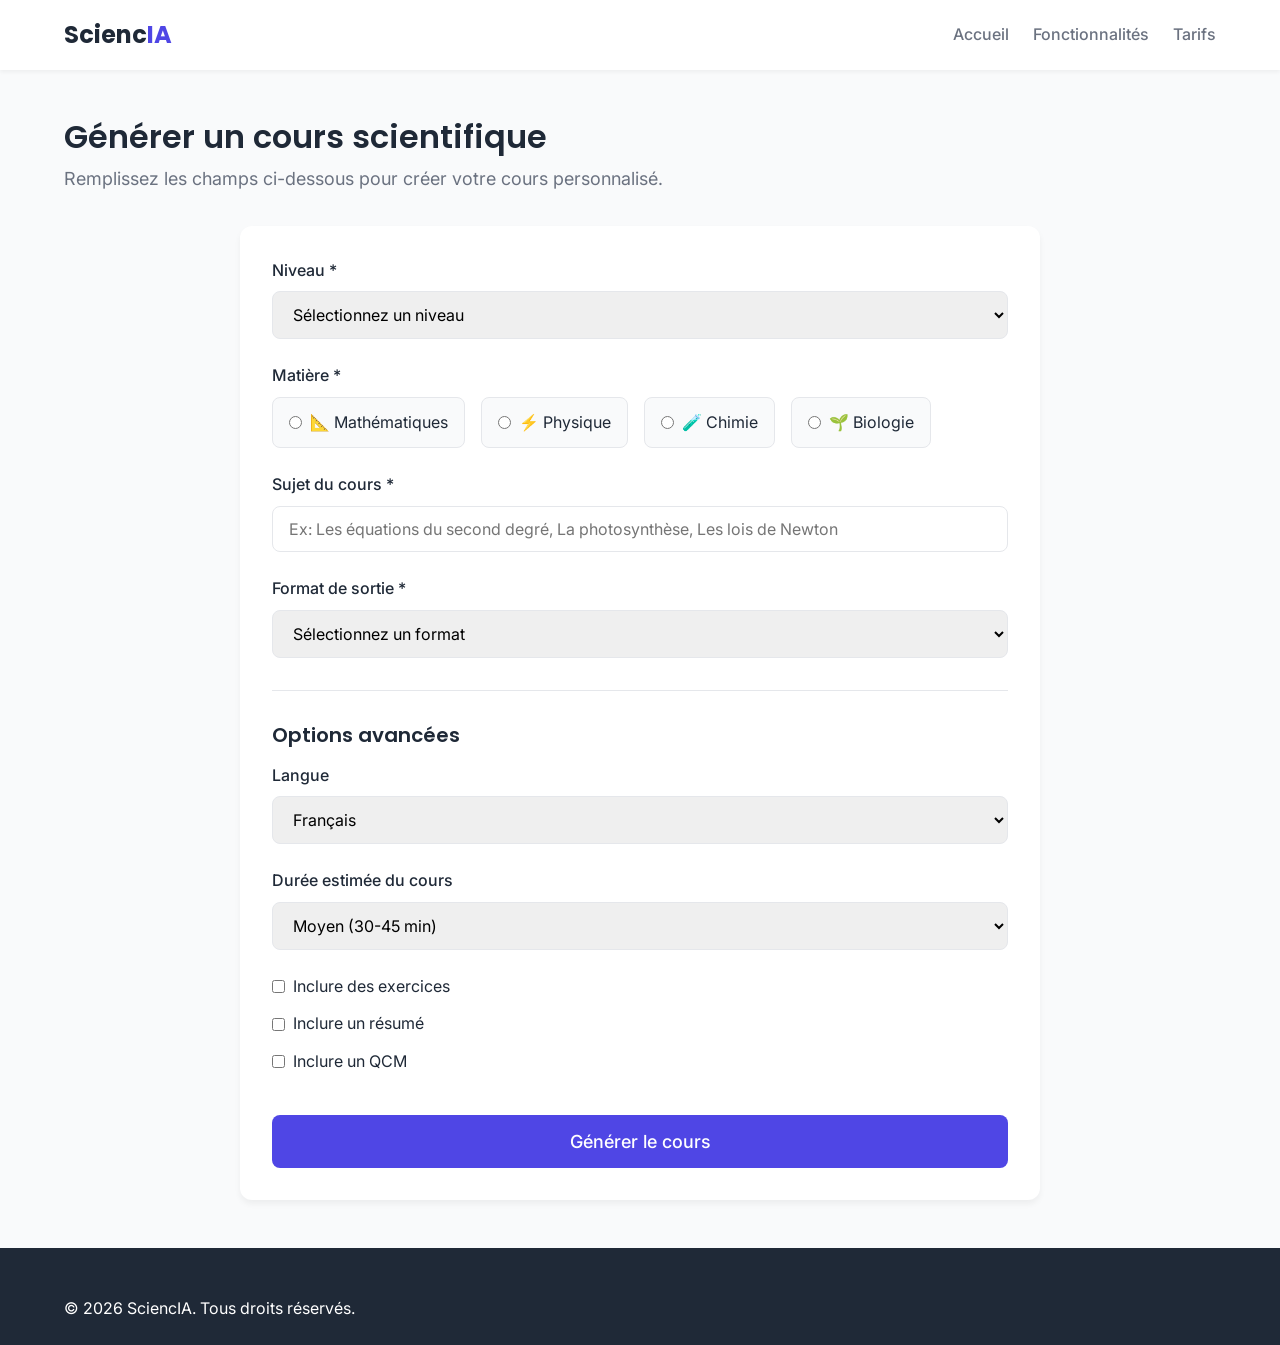
<file: generate.html>
<!DOCTYPE html>
<html lang="fr">
<head>
    <meta charset="UTF-8">
    <meta name="viewport" content="width=device-width, initial-scale=1.0">
    <title>Générer un cours - SciencIA</title>
    <link rel="stylesheet" href="styles/style.css">
    <link href="https://fonts.googleapis.com/css2?family=Poppins:wght@400;600;700&family=Inter:wght@400;500&display=swap" rel="stylesheet">
</head>
<body>
    <!-- Header -->
    <header class="header">
        <div class="container">
            <div class="logo">
                <span class="logo-text">Scienc<span class="highlight">IA</span></span>
            </div>
            <nav class="nav">
                <a href="index.html" class="nav-link">Accueil</a>
                <a href="#" class="nav-link">Fonctionnalités</a>
                <a href="#" class="nav-link">Tarifs</a>
            </nav>
        </div>
    </header>

    <!-- Main Content -->
    <main class="main-content">
        <div class="container">
            <h1 class="page-title">Générer un cours scientifique</h1>
            <p class="page-subtitle">Remplissez les champs ci-dessous pour créer votre cours personnalisé.</p>

            <form id="courseForm" class="course-form">
                <!-- Niveau -->
                <div class="form-group">
                    <label for="level" class="form-label">Niveau *</label>
                    <select id="level" class="form-select" required>
                        <option value="" disabled selected>Sélectionnez un niveau</option>
                        <option value="college">Collège</option>
                        <option value="lycee">Lycée</option>
                        <option value="universite">Université</option>
                        <option value="formation-pro">Formation Professionnelle</option>
                    </select>
                </div>

                <!-- Matière -->
                <div class="form-group">
                    <label for="subject" class="form-label">Matière *</label>
                    <div class="subject-options">
                        <label class="subject-option">
                            <input type="radio" name="subject" value="maths" required>
                            <span class="subject-label">📐 Mathématiques</span>
                        </label>
                        <label class="subject-option">
                            <input type="radio" name="subject" value="physique" required>
                            <span class="subject-label">⚡ Physique</span>
                        </label>
                        <label class="subject-option">
                            <input type="radio" name="subject" value="chimie" required>
                            <span class="subject-label">🧪 Chimie</span>
                        </label>
                        <label class="subject-option">
                            <input type="radio" name="subject" value="biologie" required>
                            <span class="subject-label">🌱 Biologie</span>
                        </label>
                    </div>
                </div>

                <!-- Sujet -->
                <div class="form-group">
                    <label for="topic" class="form-label">Sujet du cours *</label>
                    <input type="text" id="topic" class="form-input" placeholder="Ex: Les équations du second degré, La photosynthèse, Les lois de Newton" required>
                </div>

                <!-- Format -->
                <div class="form-group">
                    <label for="format" class="form-label">Format de sortie *</label>
                    <select id="format" class="form-select" required>
                        <option value="" disabled selected>Sélectionnez un format</option>
                        <option value="pdf">PDF</option>
                        <option value="word">Word (DOCX)</option>
                        <option value="ppt">PowerPoint (PPTX)</option>
                        <option value="markdown">Markdown</option>
                    </select>
                </div>

                <!-- Options avancées -->
                <div class="advanced-options">
                    <h3 class="advanced-title">Options avancées</h3>
                    <div class="form-group">
                        <label for="language" class="form-label">Langue</label>
                        <select id="language" class="form-select">
                            <option value="fr">Français</option>
                            <option value="ar">Arabe</option>
                            <option value="en">Anglais</option>
                        </select>
                    </div>
                    <div class="form-group">
                        <label for="duration" class="form-label">Durée estimée du cours</label>
                        <select id="duration" class="form-select">
                            <option value="short">Court (10-15 min)</option>
                            <option value="medium" selected>Moyen (30-45 min)</option>
                            <option value="long">Long (1h+)</option>
                        </select>
                    </div>
                    <div class="form-group checkbox-group">
                        <label class="checkbox-label">
                            <input type="checkbox" id="includeExercises">
                            <span>Inclure des exercices</span>
                        </label>
                        <label class="checkbox-label">
                            <input type="checkbox" id="includeSummary">
                            <span>Inclure un résumé</span>
                        </label>
                        <label class="checkbox-label">
                            <input type="checkbox" id="includeQCM">
                            <span>Inclure un QCM</span>
                        </label>
                    </div>
                </div>

                <!-- Bouton de génération -->
                <button type="submit" class="btn btn-primary btn-large btn-generate">
                    <span class="btn-text">Générer le cours</span>
                    <span class="btn-loading">⏳ Génération en cours...</span>
                </button>
            </form>

            <!-- Zone d'aperçu -->
            <div id="previewSection" class="preview-section" style="display: none;">
                <h2 class="preview-title">Aperçu du cours</h2>
                <div id="coursePreview" class="course-preview"></div>
                <div class="preview-actions">
                    <button id="exportBtn" class="btn btn-secondary">Exporter le cours</button>
                    <button id="editBtn" class="btn btn-outline">Modifier</button>
                </div>
            </div>
        </div>
    </main>

    <!-- Footer -->
    <footer class="footer">
        <div class="container">
            <p class="footer-text">&copy; 2026 SciencIA. Tous droits réservés.</p>
        </div>
    </footer>

    <script src="scripts/script.js"></script>
</body>
</html>
</file>
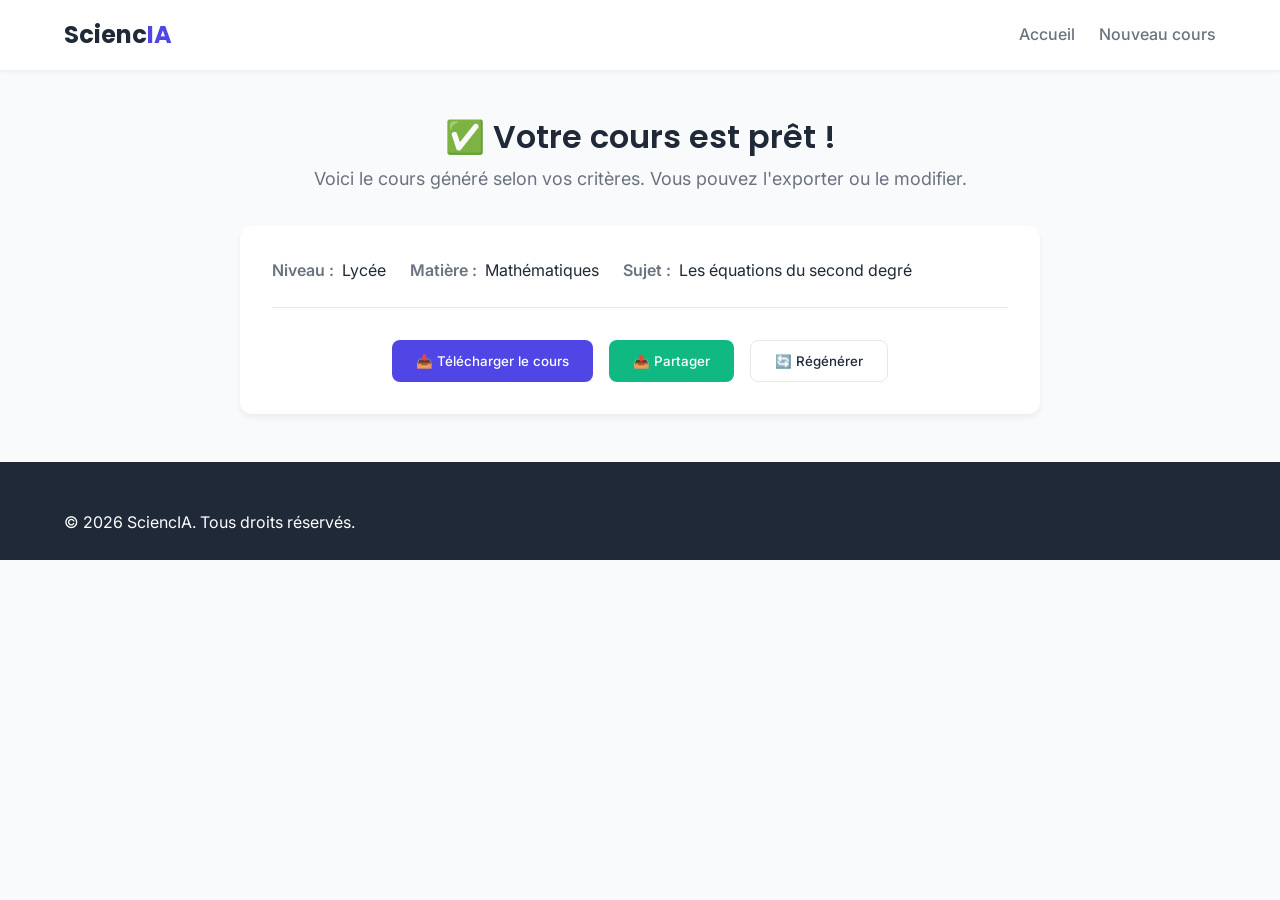
<file: result.html>
<!DOCTYPE html>
<html lang="fr">
<head>
    <meta charset="UTF-8">
    <meta name="viewport" content="width=device-width, initial-scale=1.0">
    <title>Votre cours est prêt ! - SciencIA</title>
    <link rel="stylesheet" href="styles/style.css">
    <link href="https://fonts.googleapis.com/css2?family=Poppins:wght@400;600;700&family=Inter:wght@400;500&display=swap" rel="stylesheet">
</head>
<body>
    <!-- Header -->
    <header class="header">
        <div class="container">
            <div class="logo">
                <span class="logo-text">Scienc<span class="highlight">IA</span></span>
            </div>
            <nav class="nav">
                <a href="index.html" class="nav-link">Accueil</a>
                <a href="generate.html" class="nav-link">Nouveau cours</a>
            </nav>
        </div>
    </header>

    <!-- Main Content -->
    <main class="main-content">
        <div class="container">
            <div class="result-header">
                <h1 class="page-title">✅ Votre cours est prêt !</h1>
                <p class="page-subtitle">Voici le cours généré selon vos critères. Vous pouvez l'exporter ou le modifier.</p>
            </div>

            <div class="result-card">
                <div class="result-meta">
                    <div class="meta-item">
                        <span class="meta-label">Niveau :</span>
                        <span id="resultLevel" class="meta-value">Lycée</span>
                    </div>
                    <div class="meta-item">
                        <span class="meta-label">Matière :</span>
                        <span id="resultSubject" class="meta-value">Mathématiques</span>
                    </div>
                    <div class="meta-item">
                        <span class="meta-label">Sujet :</span>
                        <span id="resultTopic" class="meta-value">Les équations du second degré</span>
                    </div>
                </div>

                <div id="courseContent" class="course-content">
                    <!-- Le contenu du cours sera inséré ici par JavaScript -->
                </div>

                <div class="result-actions">
                    <button id="downloadBtn" class="btn btn-primary">📥 Télécharger le cours</button>
                    <button id="shareBtn" class="btn btn-secondary">📤 Partager</button>
                    <button id="regenerateBtn" class="btn btn-outline">🔄 Régénérer</button>
                </div>
            </div>
        </div>
    </main>

    <!-- Footer -->
    <footer class="footer">
        <div class="container">
            <p class="footer-text">&copy; 2026 SciencIA. Tous droits réservés.</p>
        </div>
    </footer>

    <script src="scripts/script.js"></script>
</body>
</html>
</file>
<file: styles/style.css>
/* ===== Variables CSS ===== */
:root {
    --primary-color: #4F46E5;
    --primary-hover: #4338CA;
    --secondary-color: #10B981;
    --secondary-hover: #059669;
    --text-color: #1F2937;
    --text-light: #6B7280;
    --bg-color: #F9FAFB;
    --white: #FFFFFF;
    --border-color: #E5E7EB;
    --error-color: #EF4444;
    --success-color: #10B981;
    --font-primary: 'Poppins', sans-serif;
    --font-secondary: 'Inter', sans-serif;
}

/* ===== Reset et Base ===== */
* {
    margin: 0;
    padding: 0;
    box-sizing: border-box;
}

body {
    font-family: var(--font-secondary);
    color: var(--text-color);
    background-color: var(--bg-color);
    line-height: 1.6;
}

.container {
    width: 100%;
    max-width: 1200px;
    margin: 0 auto;
    padding: 0 1.5rem;
}

a {
    text-decoration: none;
    color: inherit;
}

img {
    max-width: 100%;
    height: auto;
}

/* ===== Typographie ===== */
h1, h2, h3, h4, h5, h6 {
    font-family: var(--font-primary);
    font-weight: 600;
    line-height: 1.2;
}

.highlight {
    color: var(--primary-color);
}

.hero-title {
    font-size: 2.5rem;
    margin-bottom: 1rem;
    line-height: 1.2;
}

.hero-subtitle {
    font-size: 1.125rem;
    color: var(--text-light);
    margin-bottom: 1.5rem;
    max-width: 600px;
}

.section-title {
    font-size: 2rem;
    text-align: center;
    margin-bottom: 2rem;
    color: var(--text-color);
}

.page-title {
    font-size: 2rem;
    margin-bottom: 0.5rem;
    color: var(--text-color);
}

.page-subtitle {
    font-size: 1.125rem;
    color: var(--text-light);
    margin-bottom: 2rem;
}

/* ===== Boutons ===== */
.btn {
    display: inline-flex;
    align-items: center;
    justify-content: center;
    padding: 0.75rem 1.5rem;
    border-radius: 0.5rem;
    font-weight: 500;
    transition: all 0.2s ease;
    cursor: pointer;
    border: none;
    font-family: var(--font-secondary);
}

.btn-primary {
    background-color: var(--primary-color);
    color: var(--white);
}

.btn-primary:hover {
    background-color: var(--primary-hover);
}

.btn-secondary {
    background-color: var(--secondary-color);
    color: var(--white);
}

.btn-secondary:hover {
    background-color: var(--secondary-hover);
}

.btn-outline {
    background-color: transparent;
    border: 1px solid var(--border-color);
    color: var(--text-color);
}

.btn-outline:hover {
    background-color: var(--bg-color);
    border-color: var(--primary-color);
    color: var(--primary-color);
}

.btn-large {
    padding: 1rem 2rem;
    font-size: 1.125rem;
}

.btn-generate {
    width: 100%;
    margin-top: 1rem;
}

.btn-loading {
    display: none;
}

.btn-generate.loading .btn-text {
    display: none;
}

.btn-generate.loading .btn-loading {
    display: inline;
}

/* ===== Header ===== */
.header {
    background-color: var(--white);
    box-shadow: 0 2px 4px rgba(0, 0, 0, 0.05);
    padding: 1rem 0;
    position: sticky;
    top: 0;
    z-index: 100;
}

.header .container {
    display: flex;
    justify-content: space-between;
    align-items: center;
}

.logo-text {
    font-family: var(--font-primary);
    font-size: 1.5rem;
    font-weight: 700;
    color: var(--text-color);
}

.nav {
    display: flex;
    align-items: center;
    gap: 1.5rem;
}

.nav-link {
    color: var(--text-light);
    font-weight: 500;
    transition: color 0.2s ease;
}

.nav-link:hover {
    color: var(--primary-color);
}

/* ===== Hero Section ===== */
.hero {
    padding: 4rem 0;
    background-color: var(--white);
}

.hero .container {
    display: flex;
    align-items: center;
    gap: 3rem;
}

.hero-content {
    flex: 1;
}

.hero-image {
    flex: 1;
}

.hero-img {
    border-radius: 0.75rem;
    box-shadow: 0 10px 25px rgba(0, 0, 0, 0.1);
}

/* ===== Features Section ===== */
.features {
    padding: 4rem 0;
    background-color: var(--bg-color);
}

.features-grid {
    display: grid;
    grid-template-columns: repeat(auto-fit, minmax(300px, 1fr));
    gap: 2rem;
}

.feature-card {
    background-color: var(--white);
    padding: 2rem;
    border-radius: 0.75rem;
    box-shadow: 0 4px 6px rgba(0, 0, 0, 0.05);
    text-align: center;
    transition: transform 0.2s ease, box-shadow 0.2s ease;
}

.feature-card:hover {
    transform: translateY(-5px);
    box-shadow: 0 10px 25px rgba(0, 0, 0, 0.1);
}

.feature-icon {
    font-size: 2.5rem;
    margin-bottom: 1rem;
}

.feature-title {
    font-size: 1.25rem;
    margin-bottom: 0.5rem;
    color: var(--text-color);
}

.feature-description {
    color: var(--text-light);
}

/* ===== CTA Section ===== */
.cta {
    padding: 4rem 0;
    background-color: var(--primary-color);
    color: var(--white);
    text-align: center;
}

.cta-title {
    font-size: 2rem;
    margin-bottom: 1.5rem;
}

.cta .btn-primary {
    background-color: var(--white);
    color: var(--primary-color);
}

.cta .btn-primary:hover {
    background-color: var(--bg-color);
}

/* ===== Footer ===== */
.footer {
    background-color: var(--text-color);
    color: var(--white);
    padding: 3rem 0 1.5rem;
}

.footer-content {
    display: grid;
    grid-template-columns: repeat(auto-fit, minmax(250px, 1fr));
    gap: 2rem;
    margin-bottom: 2rem;
}

.footer-logo .logo-text {
    color: var(--white);
    margin-bottom: 1rem;
    display: block;
}

.footer-logo p {
    color: var(--text-light);
    max-width: 300px;
}

.footer-links h4,
.footer-social h4 {
    font-size: 1.125rem;
    margin-bottom: 1rem;
    color: var(--white);
}

.footer-link {
    display: block;
    color: var(--text-light);
    margin-bottom: 0.5rem;
    transition: color 0.2s ease;
}

.footer-link:hover {
    color: var(--primary-color);
}

.social-icons {
    display: flex;
    gap: 1rem;
}

.social-icon {
    font-size: 1.5rem;
    transition: transform 0.2s ease;
}

.social-icon:hover {
    transform: scale(1.2);
}

.footer-bottom {
    border-top: 1px solid rgba(255, 255, 255, 0.1);
    padding-top: 1.5rem;
    text-align: center;
    color: var(--text-light);
}

/* ===== Formulaires ===== */
.main-content {
    padding: 3rem 0;
}

.course-form {
    max-width: 800px;
    margin: 0 auto;
    background-color: var(--white);
    padding: 2rem;
    border-radius: 0.75rem;
    box-shadow: 0 4px 6px rgba(0, 0, 0, 0.05);
}

.form-group {
    margin-bottom: 1.5rem;
}

.form-label {
    display: block;
    font-weight: 500;
    margin-bottom: 0.5rem;
    color: var(--text-color);
}

.form-input,
.form-select {
    width: 100%;
    padding: 0.75rem 1rem;
    border: 1px solid var(--border-color);
    border-radius: 0.5rem;
    font-size: 1rem;
    font-family: var(--font-secondary);
    transition: border-color 0.2s ease, box-shadow 0.2s ease;
}

.form-input:focus,
.form-select:focus {
    outline: none;
    border-color: var(--primary-color);
    box-shadow: 0 0 0 3px rgba(79, 70, 229, 0.1);
}

.subject-options {
    display: flex;
    flex-wrap: wrap;
    gap: 1rem;
    margin-top: 0.5rem;
}

.subject-option {
    display: flex;
    align-items: center;
    gap: 0.5rem;
    padding: 0.75rem 1rem;
    background-color: var(--bg-color);
    border-radius: 0.5rem;
    cursor: pointer;
    transition: background-color 0.2s ease, border-color 0.2s ease;
    border: 1px solid var(--border-color);
}

.subject-option:hover {
    background-color: var(--border-color);
}

.subject-option input[type="radio"] {
    accent-color: var(--primary-color);
}

.subject-option input[type="radio"]:checked + .subject-label {
    color: var(--primary-color);
}

.subject-option input[type="radio"]:checked {
    background-color: var(--primary-color);
}

.checkbox-group {
    display: flex;
    flex-direction: column;
    gap: 0.75rem;
    margin-top: 0.5rem;
}

.checkbox-label {
    display: flex;
    align-items: center;
    gap: 0.5rem;
    cursor: pointer;
}

.checkbox-label input[type="checkbox"] {
    accent-color: var(--primary-color);
}

/* ===== Advanced Options ===== */
.advanced-options {
    margin-top: 2rem;
    padding-top: 2rem;
    border-top: 1px solid var(--border-color);
}

.advanced-title {
    font-size: 1.25rem;
    margin-bottom: 1rem;
    color: var(--text-color);
}

/* ===== Preview Section ===== */
.preview-section {
    margin-top: 2rem;
    background-color: var(--white);
    padding: 2rem;
    border-radius: 0.75rem;
    box-shadow: 0 4px 6px rgba(0, 0, 0, 0.05);
}

.preview-title {
    margin-bottom: 1rem;
    color: var(--text-color);
}

.course-preview {
    background-color: var(--bg-color);
    padding: 1.5rem;
    border-radius: 0.5rem;
    min-height: 200px;
    margin-bottom: 1.5rem;
    overflow-x: auto;
}

.preview-actions {
    display: flex;
    gap: 1rem;
}

/* ===== Result Page ===== */
.result-header {
    text-align: center;
    margin-bottom: 2rem;
}

.result-card {
    max-width: 800px;
    margin: 0 auto;
    background-color: var(--white);
    padding: 2rem;
    border-radius: 0.75rem;
    box-shadow: 0 4px 6px rgba(0, 0, 0, 0.05);
}

.result-meta {
    display: flex;
    flex-wrap: wrap;
    gap: 1.5rem;
    margin-bottom: 2rem;
    padding-bottom: 1.5rem;
    border-bottom: 1px solid var(--border-color);
}

.meta-item {
    display: flex;
    gap: 0.5rem;
}

.meta-label {
    font-weight: 600;
    color: var(--text-light);
}

.meta-value {
    color: var(--text-color);
}

.course-content {
    margin-bottom: 2rem;
    line-height: 1.8;
}

.course-content h2 {
    font-size: 1.5rem;
    margin-bottom: 1rem;
    color: var(--text-color);
    border-bottom: 1px solid var(--border-color);
    padding-bottom: 0.5rem;
}

.course-content h3 {
    font-size: 1.25rem;
    margin: 1.5rem 0 0.75rem;
    color: var(--text-color);
}

.course-content p {
    margin-bottom: 1rem;
    color: var(--text-light);
}

.course-content ul,
.course-content ol {
    margin: 1rem 0;
    padding-left: 1.5rem;
    color: var(--text-light);
}

.course-content li {
    margin-bottom: 0.5rem;
}

.result-actions {
    display: flex;
    justify-content: center;
    gap: 1rem;
}

/* ===== Responsive ===== */
@media (max-width: 768px) {
    .hero .container {
        flex-direction: column;
        text-align: center;
    }

    .hero-content {
        margin-bottom: 2rem;
    }

    .hero-title {
        font-size: 2rem;
    }

    .nav {
        display: none; /* À remplacer par un menu hamburger */
    }

    .features-grid {
        grid-template-columns: 1fr;
    }

    .course-form {
        padding: 1.5rem;
    }

    .subject-options {
        flex-direction: column;
    }
}
</file>
